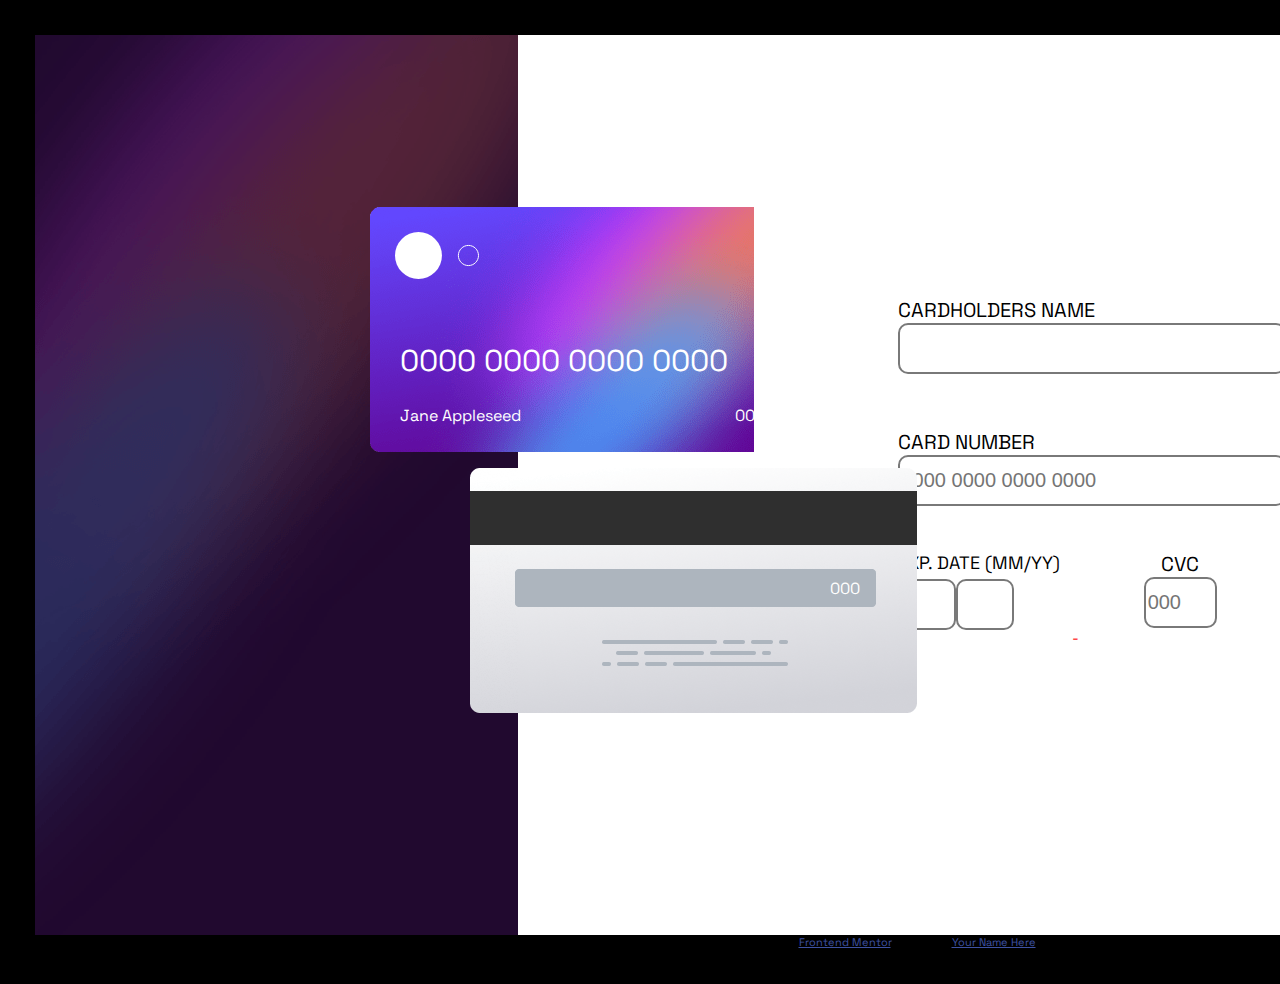
<file: Credit Card/index.html>
<!DOCTYPE html>
<html lang="en">
<head>
  <meta charset="UTF-8">
  <meta name="viewport" content="width=device-width, initial-scale=1.0"> <!-- displays site properly based on user's device -->

  <link rel="preconnect" href="https://fonts.googleapis.com">
<link rel="preconnect" href="https://fonts.gstatic.com" crossorigin>
<link href="https://fonts.googleapis.com/css2?family=Space+Grotesk:wght@500&display=swap" rel="stylesheet">

  <link rel="icon" type="image/png" sizes="32x32" href="./images/favicon-32x32.png">
  <link rel="stylesheet" href="style.css">

  
  <title>Frontend Mentor | Interactive card details form</title>

  <!-- Feel free to remove these styles or customise in your own stylesheet 👍 -->
  <style>
    
  </style>
</head>
<body>
  <script src="script.js"></script>

  <div class="container">
    <div class="gradient">

      <div class="credit_card">
        <img src="images/card-logo.svg" class="credit_card_logo">

        <div class="credit_card_info">
          <div class="number" id="number">
            0000 0000 0000 0000
          </div>

          <div class="name">
            Jane Appleseed
          </div>
          <div class="date" id="date">
            00/00
          </div>
        </div>
        
      </div>

      <div class="credit_card_back">

        <div class="credit_card_info">

          <div class="ccv" >
            000
          </div>
        </div>
        
      </div>


      


      <img src="images/bg-main-desktop.png">
      
    </div>

    <div class="form">
      <form>
        <div class="credit_name">
          <label for="credit_name">CARDHOLDERS NAME</label>
        </br>
        <input type="text" id="credit_name" onfocusout="checkname()" name="credit_name" maxlenght="16">
        <div class="credit_name_error" id="credit_name_error">Can't be blank</div>
      </div>


        <div class="credit_number">
          <label for="credit_number">CARD NUMBER</label>
        </br>


        <input
        type="tel" 
        onkeypress="return onlyNumberKey(event)"
        id="credit_number"
        oninput="inputNumber();checkNumber()"
        name="credit_number"
        maxlenght="19"
        placeholder="0000 0000 0000 0000"
        >


        <div class="credit_number_error" id="credit_number_error">-</div>
      </div>

      <div class="credit_date" onmouseleave="checkdate()">
        <div class="label_text">
          <label for="credit_number">
            EXP. DATE (MM/YY)
          </label>
        </div>
        <div class="date-box">
      <input
      type="number"
      onkeypress="return onlyNumberKey(event)"
      id="credit_month"
      oninput="inputDate()"
      name="credit_month"
      onkeydown="
      if (event.keyCode !==8) {
        if (this.value.length >= 16) {
          this.value = this.value.substr(0, 16);
          return false;
        }
      };
      return true;"
      >


      <input
      type="number"
      onkeypress="return onlyNumberKey(event)"
      id="credit_year"
      oninput="inputDate()"
      name="credit_year"min="0"
      
      onkeydown="
      if (event.keyCode !==8) {
        if (this.value.length >= 2) {
          this.value = this.value.substr(0, 2);
          return false;
        }
        else if (this.value > 12) {
          return false;
        }
      };
      return true;"
  >
      
  <script>

    const inputM = document.getElementById("credit_month");
    inputM.addEventListener('input', function(event) 
  {
      if (!/^\d{0,2}$/.test(this.value) || parseInt(this.value) > 12)
      {
      this.value = this.value.slice(0, -1);
      }

  });

  


    </script>
      


      <div class="credit_date_error" id="credit_date_error"></div>
    </div>
  </div>

    <div class="credit_cvc">
      <label for="credit_cvc">CVC</label>


    <input
    type="number" 
    onkeypress="return onlyNumberKey(event)"
    id="credit_cvc"
    name="credit_cvc"
    maxlenght="3"
    placeholder="000"
    >


    <div class="credit_cvc_error" id="credit_cvc_error">-</div>
  </div>

      </form>

    </div>

  </div>

  <div class="attribution">
    Challenge by <a href="https://www.frontendmentor.io?ref=challenge" target="_blank">Frontend Mentor</a>. 
    Coded by <a href="#">Your Name Here</a>.
  </div>
</body>
</html>
</file>
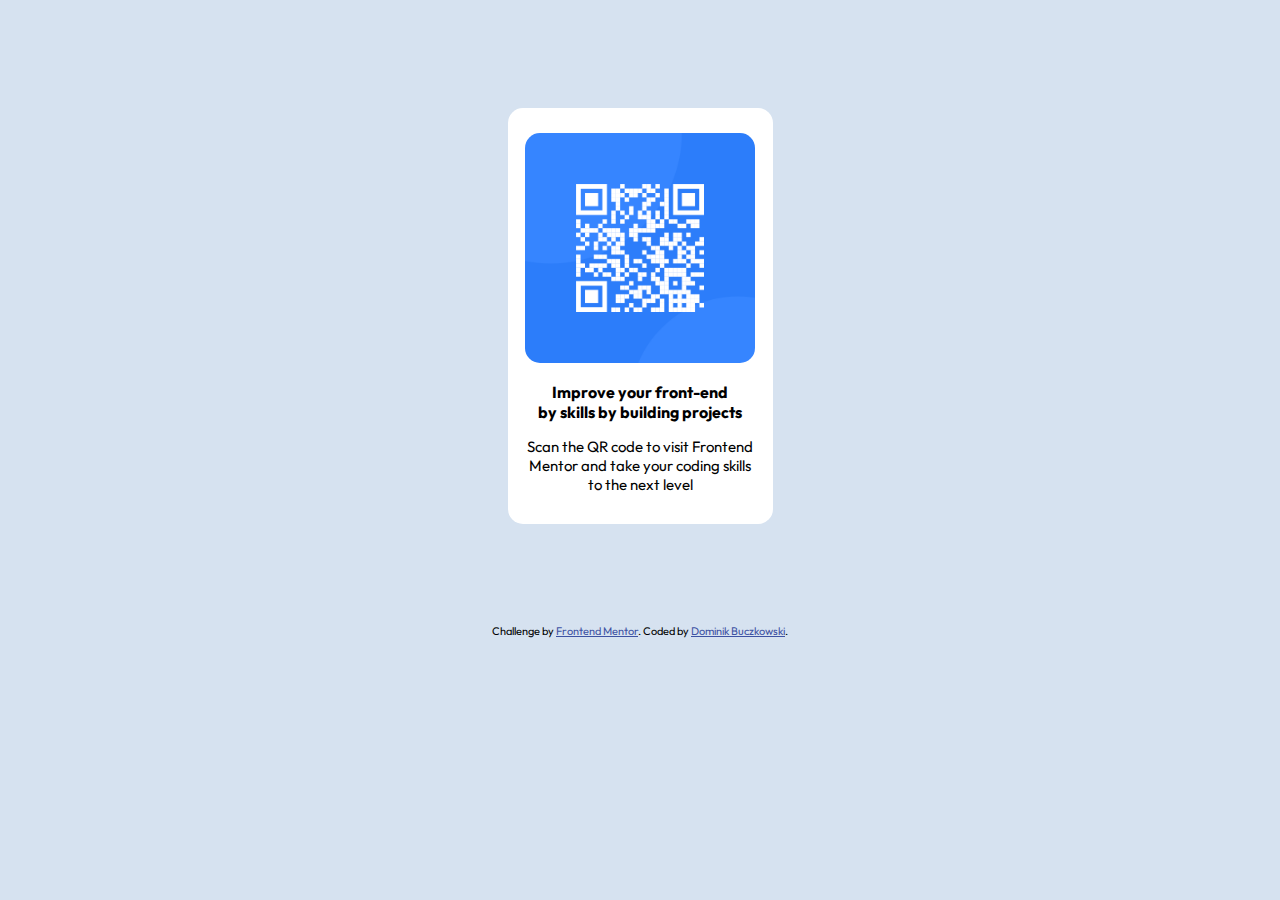
<file: QR CODE/index.html>
<!DOCTYPE html>
<html lang="en">
<head>
  <link rel="preconnect" href="https://fonts.googleapis.com">
  <link rel="preconnect" href="https://fonts.gstatic.com" crossorigin>
  <link href="https://fonts.googleapis.com/css2?family=Outfit:wght@400;700&display=swap" rel="stylesheet">

  <meta charset="UTF-8">
  <meta name="viewport" content="width=device-width, initial-scale=1.0"> <!-- displays site properly based on user's device -->

  <link rel="icon" type="image/png" sizes="32x32" href="./images/favicon-32x32.png">
  
  <title>Frontend Mentor | QR code component</title>

  <!-- Feel free to remove these styles or customise in your own stylesheet 👍 -->
  <style>
    body {
      font-family: Outfit;
      background-color: hsl(212, 45%, 89%);
    }
      
    .attribution { font-size: 11px; text-align: center; }
    .attribution a { color: hsl(228, 45%, 44%); }

    .container {
      padding-top: 100px;
      padding-bottom: 100px;
      margin: auto
    }
    .box {
      margin: auto;
      width: 235px;
      background-color: hsl(0, 0%, 100%);
      border-radius: 15px;
      padding: 15px;
    }
    .blue-box {
      width: 230px;
      margin: auto;
      margin-top: 10px;
      margin-bottom: 15px;
      border-radius: 10px;
    }
    img {
      border-radius: 15px;
    }
    
    .text-box {
      width: 230px;
      margin: auto;
      text-align: center;
      font-weight: 700;
      word-wrap: break-word;
    }
    p {
      font-size: 15px;
      font-weight: 400;
    }
  </style>
</head>
<body>
  <div class="container">
    <div class="box">

      <div class="blue-box">
        <img src="images/image-qr-code.png" width="230px">
      </div>

      <div class="text-box">

          
            Improve your front-end</br>by skills by building projects

          </br>
          <p>
            Scan the QR code to visit Frontend Mentor and take your coding skills to the next level
          </p>
          
      </div>

    </div>
  </div>



  <div class="attribution">
    Challenge by <a href="https://www.frontendmentor.io?ref=challenge" target="_blank">Frontend Mentor</a>. 
    Coded by <a href="#">Dominik Buczkowski</a>.
  </div>
</body>
</html>
</file>
<file: Credit Card/style.css>
.attribution { 
    font-size: 11px; text-align: center; 
}

.attribution a {
     color: hsl(228, 45%, 44%); 
}

body {
    background-color: black;
    margin: 35px;
    font-family: 'Space Grotesk', sans-serif;
}
.container {
    width: 1440px;
    height: 900px;
    margin: auto;
    background-color: white;
}
.gradient {
    float:left;
}
.credit_card {
    position: absolute;
    width: 30%;
    height: 245px;
    background-image: url('images/bg-card-front.png');
    background-repeat: no-repeat;
    top: 23%;
    left: 370px;
}
.credit_card_logo {
    position: absolute;
    top: 25px;
    left: 25px;

}
.credit_card_info {
    position: absolute;
    width: 447px;
    height: 245px;
}
.number {
    color: white;
    font-size: 30px;
    margin-top: 30%;
    margin-left: 30px;
}
.name {
    color: white;
    font-size: 16px;
    margin-top: 25px;
    margin-left: 30px;
    width: 70%;
    float: left;
}
.date {
    color: white;
    font-size: 16px;
    margin-top: 25px;
    margin-left: 365px;

}
.credit_card_back {
    position: absolute;
    width: 447px;
    height: 245px;
    background-image: url('images/bg-card-back.png');
    top: 52%;
    left: 470px;
}
.ccv {
    color: white;
    font-size: 16px;
    margin-top: 110px;
    margin-left: 360px;

}
.form {
    float: right;
    display: flex;
    justify-content: center;
    align-items: center;
    height: 100%;
    width: 50%;
}
.credit_number {
    font-size: 20px;
    width: 100%;

}
.credit_number_error {
    font-size: 15px;
    width: 100%;
    height: 10px;
    margin-top: 10px;
    opacity: 0;
    color: red;
}
.credit_number input {
    width: 380px;
    height: 45px;
    border-radius: 10px;
    outline: 0;
    border: 2.5px solid rgb(121, 121, 121);
    font-size: 20px;
}
.credit_number input:active, input:focus {
    transition: 0.3s;
    border: 3px solid black;
}

.credit_name {
    font-size: 20px;
    width: 100%;
    margin-bottom: 35px;

}
.credit_name input {
    width: 380px;
    height: 45px;
    border-radius: 10px;
    outline: 0;
    border: 2.5px solid rgb(121, 121, 121);
    font-size: 20px;
}
.credit_name_error {
    font-size: 15px;
    width: 100%;
    height: 10px;
    margin-top: 10px;
    opacity: 0;
    color: red;
}
.credit_name input:active, input:focus {
    transition: 0.3s;
    border: 3px solid black;
}

.credit_date {
    margin-top: 25px;
    font-size: 18px;
    width: 40%;
    margin-bottom: 35px;
    float: left;


}
.date-box {
    width: 100%;
    display: flex;
    align-items: center;
    justify-content: center;
}
.credit_date input {
    width: 50px;
    height: 45px;
    border-radius: 10px;
    outline: 0;
    border: 2.5px solid rgb(121, 121, 121);
    font-size: 20px;
}
.credit_date_error {
    font-size: 15px;
    width: 100%;
    height: 10px;
    margin-top: 50px;
    opacity: 1;
    color: red;
}
.credit_date input:active, input:focus {
    transition: 0.3s;
    border: 3px solid black;
}



.credit_cvc {
    display: flex;
    align-items: center;
    margin-top: 25px;
    font-size: 20px;
    width: 50%;
    margin-bottom: 35px;
    float: left;
    flex-direction: column;

}
.credit_cvc input {
    width: 30%;
    height: 45px;
    border-radius: 10px;
    outline: 0;
    border: 2.5px solid rgb(121, 121, 121);
    font-size: 20px;
}
.credit_cvc_error {
    font-size: 15px;
    width: 100%;
    height: 10px;
    opacity: 1;
    color: red;
}
.credit_cvc input:active, input:focus {
    transition: 0.3s;
    border: 3px solid black;
}
.label_text {
    width: 100%;
}
</file>
